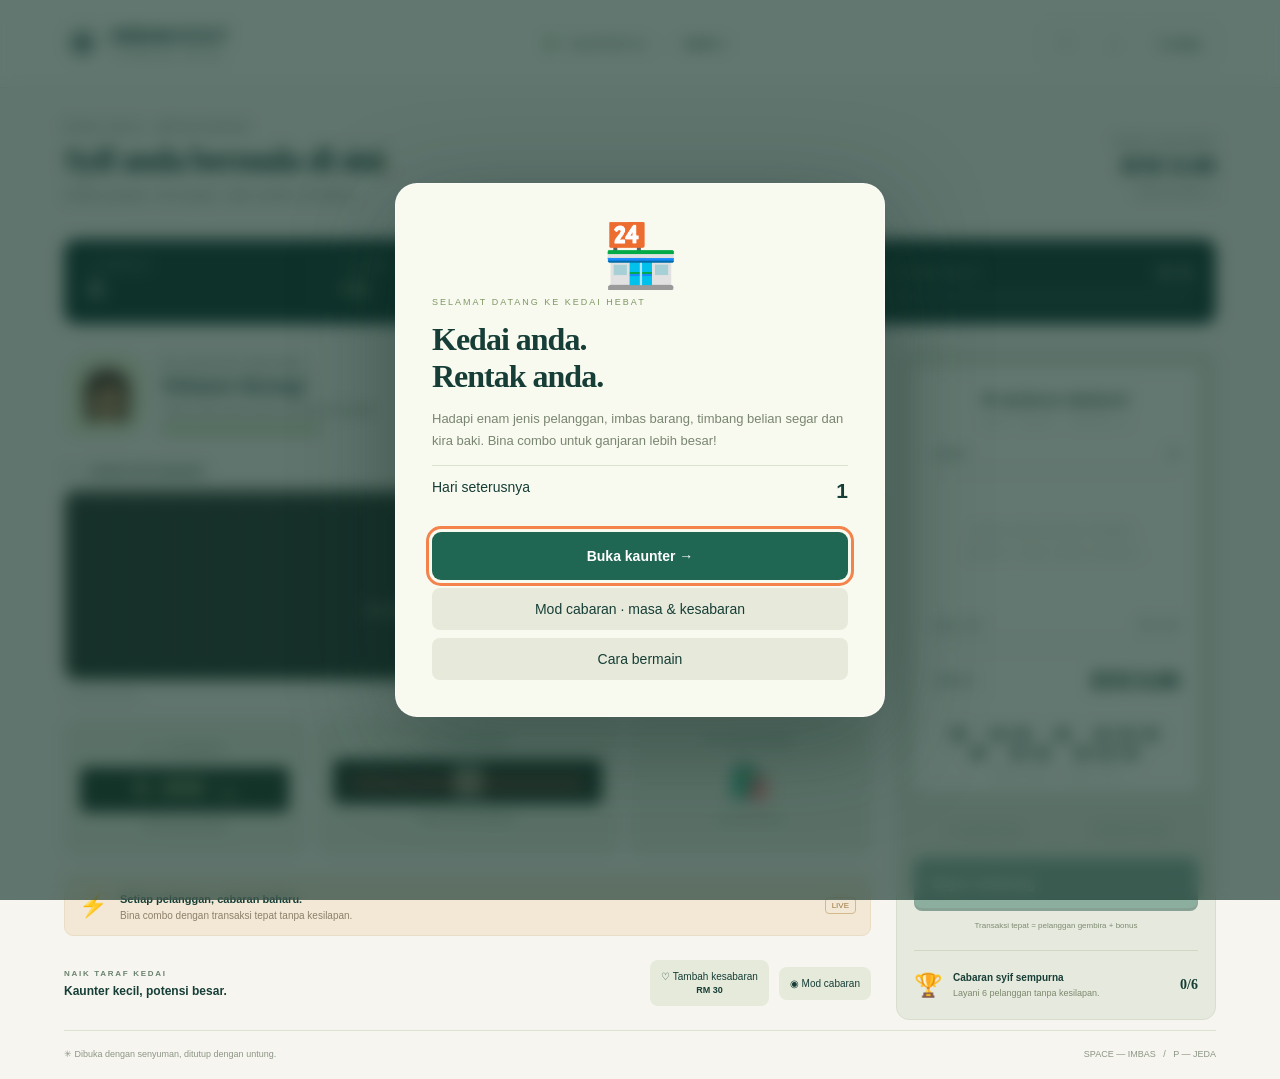
<file: kedai-hebat.html>
<!doctype html><html lang="ms"><head><meta charset="UTF-8"><meta name="viewport" content="width=device-width, initial-scale=1"><meta name="theme-color" content="#103f39"><title>Kedai Hebat — Cashier Rush</title><style>:root{--ink:#163e37;--green:#206753;--mint:#d7edb4;--orange:#f4834b;--paper:#f6f5ef;--muted:#7c8980}*{box-sizing:border-box}body{margin:0;background:var(--paper);color:var(--ink);font:14px 'DM Sans',sans-serif}button,a,input{font:inherit}button{cursor:pointer;border:0;transition:transform .18s,background .18s}button:hover{transform:translateY(-2px)}button:active{transform:scale(.97)}button:focus-visible,a:focus-visible,[tabindex]:focus-visible,input:focus{outline:3px solid var(--orange);outline-offset:3px}button:disabled{opacity:.45;cursor:not-allowed;transform:none}header{height:88px;border-bottom:1px solid #dce1d6;display:flex;align-items:center;justify-content:space-between;padding:0 5vw;background:#fafbf5}.brand{color:var(--ink);text-decoration:none;display:flex;gap:10px;align-items:center;font-size:44px}.brand span{font:600 20px 'Space Grotesk',sans-serif;letter-spacing:-1px}.brand b{font-weight:400}.brand small{display:block;font:9px 'DM Sans';letter-spacing:4px;margin-top:4px}.shift{font-size:11px;letter-spacing:1px;display:flex;align-items:center;gap:16px}.shift i{width:7px;height:7px;border-radius:50%;background:#61a462;box-shadow:0 0 0 5px #e8f0df}.shift span{color:#b3bfb1}nav{display:flex;gap:8px}nav button{background:transparent;border:1px solid #cfd7cc;border-radius:9px;padding:10px 15px;color:var(--ink)}main{max-width:1440px;margin:auto;padding:34px 5vw 15px}.headline{display:flex;justify-content:space-between;align-items:center;margin-bottom:28px}.eyebrow{font-size:10px;letter-spacing:1.7px;font-weight:700;color:#6a8370}h1{font:600 clamp(23px,2.6vw,38px) 'Space Grotesk';letter-spacing:-1.5px;margin:8px 0}h1 span{color:var(--orange)}.headline p{color:var(--muted);margin:8px 0}.wallet{text-align:right;display:grid;gap:5px}.wallet small{font-size:9px;letter-spacing:1.7px}.wallet strong{font:600 26px 'Space Grotesk'}.wallet span{font-size:11px;color:var(--muted)}.stats{display:grid;grid-template-columns:1fr 1fr 1fr 1.55fr;background:var(--ink);color:white;border-radius:13px;padding:21px 25px;gap:20px;margin-bottom:26px}.stats>div{border-right:1px solid #ffffff20;display:flex;flex-direction:column;gap:6px}.stats>div:last-child{border:0}.stats span{font-size:9px;letter-spacing:1.4px;color:#b9c9b7}.stats strong{font:500 27px 'Space Grotesk';line-height:1}.stats #combo{color:#d9edb4}.stats .mission{display:grid;grid-template-columns:1fr auto;align-items:center}.mission strong{font-size:18px}.track{grid-column:1/3;height:5px;background:#ffffff20;border-radius:8px;overflow:hidden}.track i{height:100%;display:block;width:0;background:var(--mint);transition:width .5s}.game{display:grid;grid-template-columns:minmax(0,1fr) 320px;gap:25px}.customer-row{display:flex;align-items:center;gap:16px;min-height:112px;padding:0 4px 22px}.avatar{font-size:48px;background:#e3eacb;width:77px;height:80px;display:grid;place-items:center;border-radius:25px 25px 25px 5px;animation:bob 3s ease-in-out infinite}.customer{flex:1}h2{font:600 21px 'Space Grotesk';margin:3px 0}.customer p{font-size:12px;color:#718173;margin:5px 0 10px}.patience{height:4px;width:160px;background:#e3e5d8;border-radius:10px;overflow:hidden}.patience i{display:block;height:100%;background:#85ab68;width:100%;transition:width .5s linear}.queue{text-align:right}.queue small{font-size:8px;letter-spacing:1.5px;color:#849081}.queue div{font-size:26px;letter-spacing:-8px;margin:10px 8px 0 0;opacity:.6}.belt-head{display:flex;justify-content:space-between;margin:4px 0 12px;font-size:10px}.belt-head span{color:#7a8b7c}.belt-head b{margin-left:9px;color:var(--ink);letter-spacing:1px}.belt-head small{color:#7c897e}.belt{min-height:190px;background:repeating-linear-gradient(90deg,#2c3835 0,#2c3835 30px,#323f3b 30px,#323f3b 33px);border:8px solid #49534c;border-top:10px solid #536056;border-bottom:12px solid #263d32;border-radius:13px;box-shadow:0 5px 0 #d8dccf;display:flex;align-items:center;gap:13px;padding:22px;overflow-x:auto;animation:conveyor 8s linear infinite}.empty{width:100%;display:grid;place-items:center;gap:12px;color:#c6d0c6;font-size:36px}.empty span{font-size:12px}.product{position:relative;flex:0 0 112px;min-height:132px;background:#fbfaf3;border-radius:9px;padding:12px 7px 8px;color:var(--ink);box-shadow:0 5px 0 #0003;animation:arrive .45s backwards}.product .emoji{display:block;font-size:45px;filter:drop-shadow(2px 4px 1px #0002);transition:transform .2s}.product:hover .emoji{transform:rotate(-10deg) scale(1.15)}.product b{display:block;font-size:11px;margin:7px 0 4px}.product small{font-size:9px;color:#748270}.product em{position:absolute;top:5px;right:5px;font-size:8px;font-style:normal;background:#f8dfa9;border-radius:4px;padding:3px}.product.out{animation:scanOut .25s forwards;pointer-events:none}.belt-foot{display:flex;justify-content:space-between;font-size:8px;color:#879083;letter-spacing:.4px;margin:12px 2px 20px}.stations{display:grid;grid-template-columns:1fr 1.25fr 1fr;gap:12px}.station{background:#e8ecdf;border:1px solid #d5dccd;border-radius:11px;padding:15px;text-align:center;min-height:135px;color:var(--ink)}.station small{display:block;font-size:8px;letter-spacing:1.4px;margin-bottom:14px}.station p{font-size:9px;color:#71806d;margin:9px 0 0}.scale #weight{font:500 24px monospace;background:#223e30;color:#d2efac;border-radius:5px;padding:9px 2px}.scale #weight span{font-size:13px}.scan-window{height:45px;background:#263a30;border-radius:7px;position:relative;overflow:hidden;color:#b2c3ae;font-size:35px}.scan-window i{position:absolute;left:8%;right:8%;top:50%;height:2px;background:#f87160;box-shadow:0 0 10px 3px #f6606055;animation:laser 2s ease-in-out infinite}.scanner{cursor:pointer}.scanner.flash{background:#d1edac}.bag #bag{font-size:36px;line-height:45px}.bag.pop #bag{animation:pop .4s}.event{display:flex;gap:12px;align-items:center;background:#f2e8d5;border:1px solid #e9ddc5;border-radius:9px;margin-top:20px;padding:14px}.event>span:first-child{font-size:23px}.event b{font-size:11px}.event p{font-size:10px;color:#8c806a;margin:4px 0 0}.event .live{margin-left:auto;border:1px solid #d2b88a;border-radius:4px;padding:3px 6px;font-size:8px;color:#9c783b}.upgrades{display:flex;gap:10px;align-items:center;margin:24px 0}.upgrades>div{flex:1}.upgrades h3{font-size:12px;margin:5px 0}.upgrades .eyebrow{font-size:8px}.upgrades button{font-size:10px;background:#e6eadb;border-radius:8px;color:var(--ink);padding:11px}.upgrades button b{display:block;font-size:9px;margin-top:3px}.register{background:#e6e9dd;border:1px solid #d8decd;border-radius:13px;padding:17px;height:fit-content}.receipt{background:#fffef7;padding:22px 19px 17px;box-shadow:0 3px 8px #263c3010;clip-path:polygon(0 0,100% 0,100% 98%,97% 100%,94% 98%,91% 100%,88% 98%,85% 100%,82% 98%,79% 100%,76% 98%,73% 100%,70% 98%,67% 100%,64% 98%,61% 100%,58% 98%,55% 100%,52% 98%,49% 100%,46% 98%,43% 100%,40% 98%,37% 100%,34% 98%,31% 100%,28% 98%,25% 100%,22% 98%,19% 100%,16% 98%,13% 100%,10% 98%,7% 100%,4% 98%,0 100%);font-family:monospace}.receipt-brand{text-align:center;font:700 17px 'Space Grotesk';letter-spacing:1px}.receipt>p{text-align:center;font-size:8px;letter-spacing:1px;color:#8a8f80;margin:7px 0 23px}.receipt-line{display:flex;justify-content:space-between;border-bottom:1px dashed #bdc5b4;padding-bottom:10px;font-size:9px}.receipt-empty{text-align:center;color:#a0a591;line-height:2;font-size:11px;padding:40px 0}.receipt #lines{min-height:150px;max-height:240px;overflow:auto;padding-top:9px}.line{display:flex;justify-content:space-between;gap:10px;font-size:11px;margin-bottom:12px;animation:arrive .25s}.line small{display:block;color:#939982;font-size:9px;margin-top:3px}.receipt-total{border-top:1px dashed #bdc5b4;padding-top:17px;margin:6px 0 20px;display:flex;align-items:center;justify-content:space-between;font-size:11px}.receipt-total strong{font:700 26px 'Space Grotesk';letter-spacing:-1px}.barcode{text-align:center;font-size:22px;letter-spacing:3px;transform:scaleY(.7)}.receipt>small{display:block;text-align:center;font-size:7px;letter-spacing:1px;color:#87907c}.register-actions{display:flex;gap:7px;margin:18px 0 10px}.register-actions button{flex:1;font-size:10px;padding:11px 4px;border:1px solid #cad2bf;background:transparent;border-radius:7px;color:var(--ink)}.pay{width:100%;text-align:left;padding:17px;background:var(--green);color:#fff;border-radius:8px;font-weight:700;box-shadow:0 3px 0 #134c3e}.pay span{float:right}.hint{text-align:center;font-size:8px;color:#7f8b73;margin:13px 0 20px}.daily{display:flex;align-items:center;gap:10px;border-top:1px solid #cfd7c4;padding-top:17px}.daily>span{font-size:23px}.daily b{font-size:10px}.daily p{font-size:9px;color:#7c896d;margin:4px 0}.daily strong{font:600 14px 'Space Grotesk';margin-left:auto}footer{display:flex;justify-content:space-between;border-top:1px solid #dce1d2;padding:18px 0 5px;font-size:9px;color:#8c9685}.overlay{position:fixed;inset:0;background:#0c2d25a3;backdrop-filter:blur(8px);display:grid;place-items:center;padding:22px;z-index:10}.overlay[hidden]{display:none}.modal{max-width:490px;width:100%;max-height:90vh;overflow:auto;background:#f8f9ef;border:1px solid #fff7;border-radius:22px;padding:36px;box-shadow:0 25px 100px #08241c66;animation:arrive .3s}.modal .hero-icon{font-size:62px;display:block;text-align:center;animation:bob 3s infinite}.modal h2{font-size:32px;letter-spacing:-1px;margin:13px 0}.modal p{color:#798671;line-height:1.7;font-size:13px}.modal .tag{font-size:9px;letter-spacing:2px;color:#7e9864}.modal .primary{display:block;width:100%;padding:16px;background:var(--green);border-radius:9px;color:white;font-weight:600;margin-top:16px}.modal .secondary{padding:13px;width:100%;background:#e7eadb;border-radius:8px;margin-top:8px;color:var(--ink)}.modal ul{padding-left:20px;color:#6c7f63;font-size:12px;line-height:2}.modal input{width:100%;padding:16px;border:1px solid #ccd6bd;border-radius:9px;font-size:24px;color:var(--ink);background:white}.money{display:grid;grid-template-columns:repeat(3,1fr);gap:7px;margin:15px 0}.money button{padding:13px 5px;background:#e0e9cf;border:1px solid #ccd8bb;border-radius:8px;color:var(--ink)}.summary{display:flex;justify-content:space-between;border-top:1px solid #dbe1d0;padding:13px 0}.summary b{font-size:21px}.payment-number{font:600 36px 'Space Grotesk';margin:10px 0}.modal-error{color:#b95134!important;min-height:18px;font-size:12px}#toast{position:fixed;bottom:28px;left:50%;transform:translate(-50%,30px);padding:14px 23px;background:var(--ink);color:white;border-radius:10px;opacity:0;transition:.25s;z-index:30;pointer-events:none;font-size:12px;max-width:90vw;text-align:center}#toast.show{opacity:1;transform:translate(-50%,0)}#particles{position:fixed;inset:0;pointer-events:none;z-index:25;overflow:hidden}.confetti{position:absolute;top:40%;width:9px;height:14px;animation:fall 1.4s ease-out forwards}.paused .belt,.paused .scan-window i{animation-play-state:paused}@keyframes conveyor{to{background-position:132px 0}}@keyframes bob{50%{transform:translateY(-5px) rotate(2deg)}}@keyframes laser{50%{top:30%;opacity:.5}}@keyframes arrive{from{opacity:0;transform:translateY(15px)}}@keyframes pop{50%{transform:scale(1.3) rotate(-8deg)}}@keyframes scanOut{to{opacity:0;transform:translate(80px,30px) scale(.5)}}@keyframes fall{to{transform:translate(var(--dx),55vh) rotate(650deg);opacity:0}}@media(min-width:1500px){main{padding-left:30px;padding-right:30px}}@media(max-width:1050px){.game{grid-template-columns:minmax(0,1fr) 280px;gap:16px}main{padding:25px 3vw}.station{padding:12px 7px}.upgrades{flex-wrap:wrap}.upgrades>div{flex-basis:100%}.queue{display:none}h1{font-size:28px}}@media(max-width:760px){header{height:73px;padding:0 5vw}.shift{display:none}.headline{gap:12px}.headline p{font-size:11px}h1{font-size:24px;letter-spacing:-1px}.wallet strong{font-size:20px}.wallet small{font-size:8px}.wallet span{font-size:9px}.game{grid-template-columns:1fr}.stats{gap:12px;padding:17px 14px;grid-template-columns:1fr 1fr 1fr}.stats .mission{grid-column:1/4;border-top:1px solid #ffffff20;padding-top:13px}.stats>div:nth-child(3){border:0}.stats strong{font-size:23px}.register{margin-bottom:25px}.receipt #lines{min-height:80px}.belt{min-height:172px;padding:15px}.product{flex-basis:105px}.upgrades{margin:20px 0 5px}footer{line-height:1.7;gap:20px}.modal{padding:25px}.headline .eyebrow{font-size:8px}.belt-foot{font-size:7px}.brand span{font-size:17px}nav button{padding:9px 12px}}
@media(prefers-reduced-motion:reduce){*,*:before,*:after{animation-duration:.01ms!important;animation-iteration-count:1!important;transition-duration:.01ms!important}}
</style></head><body>
<header><a class="brand" href="#">✳ <span>KEDAI<b>HEBAT</b><small>CASHIER RUSH</small></span></a><div class="shift"><i></i> KAUNTER 01 <span>•</span> <strong id="day">HARI 1</strong></div><nav><button id="help" aria-label="Cara bermain">?</button><button id="sound" aria-label="Hidupkan bunyi">♫</button><button id="pause">Ⅱ Jeda</button></nav></header>
<main><section class="headline"><div><div class="eyebrow">KEDAI KECIL. IMPIAN BESAR.</div><h1>Syif anda bermula di sini<span>.</span></h1><p>Imbas pantas. Kira tepat. Jadi cashier terhebat.</p></div><div class="wallet"><small>WANG GANJARAN</small><strong id="bank">RM 0.00</strong><span id="best">Rekod terbaik: 0</span></div></section>
<section class="stats"><div><span>✦ MARKAH</span><strong id="score">0</strong></div><div><span>ϟ COMBO</span><strong id="combo">×0</strong></div><div><span>◷ MASA SYIF</span><strong id="time">03:00</strong></div><div class="mission"><span id="missionLabel">SASARAN • 6 PELANGGAN</span><strong id="served">0 / 6</strong><div class="track"><i id="progress"></i></div></div></section>
<div class="game"><section class="counter"><div class="customer-row"><div class="avatar" id="avatar">👩🏽</div><div class="customer"><div class="eyebrow" id="type">PELANGGAN PERTAMA</div><h2 id="name">Selamat datang!</h2><p id="dialog">Tekan Mula syif untuk membuka kaunter.</p><div class="patience"><i id="patience"></i></div></div><div class="queue"><small>DALAM BARISAN</small><div>🧑🏻 👩🏾 👨🏽</div></div></div>
<div class="belt-head"><span>01 <b>CONVEYOR BARANG</b></span><small id="remaining">Kaunter belum dibuka</small></div><div class="belt" id="belt"><div class="empty">🛒<span>Barang pelanggan akan muncul di sini</span></div></div><div class="belt-foot"><span>➜ ARAH BARANG</span><span>Klik barang untuk proses • seret ke pengimbas</span></div>
<div class="stations"><button class="station scale" id="scale"><small>02 / PENIMBANG</small><div id="weight">0.000 <span>kg</span></div><p id="scaleHint">Pilih barang timbang</p></button><div class="station scanner" id="scanner" tabindex="0" role="button" aria-label="Imbas barang seterusnya"><small>03 / PENGIMBAS</small><div class="scan-window"><i></i><b>▥</b></div><p id="scanHint">Sedia untuk mengimbas</p></div><div class="station bag"><small>04 / BEG BELIAN</small><div id="bag">🛍️</div><p><b id="bagCount">0</b> barang selesai</p></div></div>
<div class="event"><span>⚡</span><div><b id="eventTitle">Setiap pelanggan, cabaran baharu.</b><p id="eventText">Bina combo dengan transaksi tepat tanpa kesilapan.</p></div><span class="live">LIVE</span></div>
<section class="upgrades"><div><span class="eyebrow">NAIK TARAF KEDAI</span><h3>Kaunter kecil, potensi besar.</h3></div><button id="upgrade">♡ Tambah kesabaran <b>RM 30</b></button><button id="mode">◉ Mod cabaran</button></section></section>
<aside class="register"><div class="receipt"><div class="receipt-brand">✳ KEDAI HEBAT</div><p>RESIT JUALAN · KAUNTER 01</p><div class="receipt-line"><span>BARANG</span><span>RM</span></div><div id="lines"><div class="receipt-empty">Belum ada barang diimbas.<br>Kaunter anda sedia beraksi.</div></div><div class="receipt-line discount" id="discountRow" hidden><span>Kupon 10%</span><span id="discount">0.00</span></div><div class="receipt-total"><span>JUMLAH</span><strong id="total">RM 0.00</strong></div><div class="barcode">▥ ▥▥ ▥ ▥▥▥ ▥ ▥▥ ▥▥▥</div><small>TERIMA KASIH • JUMPA LAGI!</small></div>
<div class="register-actions"><button id="coupon">✂ Gunakan kupon</button><button id="undo">↶ Batal item akhir</button></div><button class="pay" id="pay">Bayar sekarang <span>→</span></button><div class="hint">Transaksi tepat = pelanggan gembira + bonus</div><div class="daily"><span>🏆</span><div><b>Cabaran syif sempurna</b><p>Layani 6 pelanggan tanpa kesilapan.</p></div><strong id="perfect">0/6</strong></div></aside></div>
<footer><span>✳ Dibuka dengan senyuman, ditutup dengan untung.</span><span>SPACE — IMBAS &nbsp; / &nbsp; P — JEDA</span></footer></main>
<div id="toast" role="status" aria-live="polite"></div><div id="particles"></div><div class="overlay" id="overlay"><div class="modal" id="modal"></div></div><script>'use strict';
const $=id=>document.getElementById(id), money=n=>'RM '+(n/100).toFixed(2);
const catalog=[['🥛','Susu segar',650],['🍞','Roti putih',320],['🍜','Mi segera',450],['🍫','Coklat',280],['🧃','Jus mangga',390],['🍪','Biskut mentega',580],['🧴','Sabun mandi',790],['🥚','Telur kampung',720],['🍚','Beras wangi',1850],['☕','Kopi tempatan',890],['🍎','Epal merah',900,true],['🍅','Tomato',600,true],['🥦','Brokoli',1100,true],['🍌','Pisang',500,true],['🍿','Bertih jagung',350]];
const people=[['👩🏽','Kak Aina','SANTAI','Barang dapur untuk keluarga. Terima kasih!'],['🧑🏻','Amir','TERGESA-GESA','Saya nak cepat, bas akan sampai!'],['👵🏼','Mak Cik Salmah','KUPON JIMAT','Saya ada kupon 10%. Jangan lupa ya.'],['👨🏽','Encik Ravi','BARCODE ROSAK','Label barang ni sedikit koyak.'],['👩🏻','Mei Ling','BELIAN SEGAR','Tolong timbang buah saya dulu.'],['🧔🏽','Abang Zul','BAKUL BESAR','Ramai tetamu datang rumah hari ini!']];
let saved={};try{saved=JSON.parse(localStorage.getItem('kedai-hebat-v1')||'{}')}catch{}
const s={day:Number(saved.day)||1,bank:Number(saved.bank)||0,best:Number(saved.best)||0,upgrade:Number(saved.upgrade)||0,relax:false,active:false,paused:false,score:0,combo:0,served:0,perfect:0,mistakes:0,seconds:180,patience:100,cart:[],scanned:[],coupon:false,customer:0,phase:'idle',paid:0,change:0,busy:false};
let audio=null,sound=false,toastTimer,uid=0,modalKind='start';
function persist(){try{localStorage.setItem('kedai-hebat-v1',JSON.stringify({day:s.day,bank:s.bank,best:s.best,upgrade:s.upgrade}))}catch{}}
function beep(freq=700,duration=.08){if(!sound)return;try{audio??=new(window.AudioContext||window.webkitAudioContext)();audio.resume();const o=audio.createOscillator(),g=audio.createGain();o.connect(g);g.connect(audio.destination);o.frequency.value=freq;g.gain.setValueAtTime(.04,audio.currentTime);g.gain.exponentialRampToValueAtTime(.001,audio.currentTime+duration);o.start();o.stop(audio.currentTime+duration)}catch{}}
function toast(t){$('toast').textContent=t;$('toast').classList.add('show');clearTimeout(toastTimer);toastTimer=setTimeout(()=>$('toast').classList.remove('show'),2700)}
function confetti(){for(let i=0;i<32;i++){let e=document.createElement('i');e.className='confetti';e.style.cssText=`left:${30+Math.random()*40}%;background:${['#f4834b','#d7edb4','#4d9774','#ffd56e'][i%4]};--dx:${Math.random()*500-250}px;animation-delay:${Math.random()*.3}s`; $('particles').append(e);setTimeout(()=>e.remove(),1800)}}
function modal(html,kind){modalKind=kind;$('modal').innerHTML=html;$('overlay').hidden=false;requestAnimationFrame(()=>$('modal').querySelector('button,input')?.focus())}
function closeModal(){modalKind='';$('overlay').hidden=true}
function total(){let subtotal=s.scanned.reduce((a,x)=>a+x.cost,0);return subtotal-(s.coupon?Math.round(subtotal*.1):0)}
function render(){ $('day').textContent='HARI '+s.day;$('bank').textContent=money(s.bank);$('best').textContent='Rekod terbaik: '+s.best;$('score').textContent=s.score.toLocaleString('ms-MY');$('combo').textContent='×'+s.combo;$('time').textContent=s.relax?'∞':`${Math.floor(s.seconds/60).toString().padStart(2,'0')}:${(s.seconds%60).toString().padStart(2,'0')}`;$('served').textContent=s.served+' / 6';$('progress').style.width=Math.min(100,s.served/6*100)+'%';$('perfect').textContent=s.perfect+'/6';$('total').textContent=money(total());$('bagCount').textContent=s.scanned.length;$('remaining').textContent=s.active?s.cart.filter(p=>!p.done).length+' barang belum diproses':'Kaunter belum dibuka';$('patience').style.width=s.patience+'%';$('patience').style.background=s.patience<30?'#de7655':'#85ab68';$('pay').disabled=!s.active||s.phase!=='scan'||s.scanned.length===0||s.busy;$('coupon').disabled=!s.active||s.phase!=='scan'||s.customer!==2||s.coupon;$('undo').disabled=!s.active||s.phase!=='scan'||!s.scanned.length||s.busy;$('discountRow').hidden=!s.coupon;$('discount').textContent='−'+money(Math.round(s.scanned.reduce((a,x)=>a+x.cost,0)*.1));$('upgrade').innerHTML=s.upgrade?'♡ Kesabaran dinaik taraf <b>AKTIF +25%</b>':'♡ Tambah kesabaran <b>RM 30</b>';$('upgrade').disabled=!!s.upgrade;$('mode').textContent=s.relax?'◉ Mod santai':'◉ Mod cabaran';
$('lines').innerHTML=s.scanned.length?s.scanned.map(p=>`<div class="line"><span>${p.name}${p.weight?`<small>${p.weight.toFixed(3)} kg × ${money(p.price)}/kg</small>`:''}</span><span>${(p.cost/100).toFixed(2)}</span></div>`).join(''):'<div class="receipt-empty">Belum ada barang diimbas.<br>Kaunter anda sedia beraksi.</div>';
}
function renderBelt(){ $('belt').innerHTML=s.cart.filter(p=>!p.done).map((p,i)=>`<button class="product" data-id="${p.id}" draggable="true" style="animation-delay:${i*.05}s" aria-label="Proses ${p.name}">${p.weight?'<em>KG</em>':p.broken?'<em>KOD</em>':''}<span class="emoji">${p.emoji}</span><b>${p.name}</b><small>${p.weight?money(p.price)+'/kg':p.broken?'Label rosak':money(p.price)}</small></button>`).join('')||'<div class="empty">✓<span>Semua barang siap. Masa untuk bayar!</span></div>';
$('belt').querySelectorAll('button').forEach(b=>{b.onclick=()=>processItem(Number(b.dataset.id));b.ondragstart=e=>e.dataTransfer.setData('text/plain',b.dataset.id)});}
function product(index){let c=catalog[index],weight=c[3]?([.35,.5,.75,1.25][Math.floor(Math.random()*4)]):0;return {id:++uid,emoji:c[0],name:c[1],price:c[2],weight,cost:weight?Math.round(c[2]*weight):c[2],done:false,code:String(1000+index)}}
function customer(){s.customer=s.served%6;let p=people[s.customer];s.patience=100;s.scanned=[];s.coupon=false;s.phase='scan';s.errors=0;s.busy=false;s.cart=[];const count=Math.min(7,3+Math.floor((s.day-1)/2)+(s.customer===5?2:0));for(let i=0;i<count;i++)s.cart.push(product(Math.floor(Math.random()*(s.customer===4?15:10))));if(s.customer===4)s.cart[0]=product(10+Math.floor(Math.random()*4));if(s.customer===3)s.cart[0].broken=true;$('avatar').textContent=p[0];$('name').textContent=p[1];$('type').textContent=p[2];$('dialog').textContent=p[3];$('weight').innerHTML='0.000 <span>kg</span>';$('scaleHint').textContent='Pilih barang timbang';$('eventTitle').textContent=['Selamat datang ke syif anda.','Cabaran: kejar masa!','Cabaran: kupon pelanggan','Cabaran: barcode rosak','Cabaran: timbang dengan tepat','Cabaran: bakul besar'][s.customer];$('eventText').textContent=['Klik barang untuk imbas. Selesaikan semua sebelum bayar.','Kesabaran Amir berkurang lebih pantas.','Gunakan kupon 10% sebelum menerima bayaran.','Klik barang bertanda KOD dan masukkan kod pada label.','Klik buah atau sayur, kemudian sahkan bacaan penimbang.','Lebih banyak barang. Kekalkan combo untuk bonus markah.'][s.customer];renderBelt();render();}
function start(){s.active=true;s.paused=false;s.score=0;s.combo=0;s.served=0;s.perfect=0;s.mistakes=0;s.seconds=Math.max(120,200-(s.day-1)*8);closeModal();customer();toast('Kaunter dibuka. Selamat bertugas!');beep()}
function mistake(msg){s.errors++;s.mistakes++;s.combo=0;s.patience=Math.max(5,s.patience-5);beep(180,.2);toast(msg);render()}
function processItem(id){if(!s.active||s.paused||s.phase!=='scan'||s.busy||!$('overlay').hidden)return;let p=s.cart.find(x=>x.id===id);if(!p||p.done)return;
if(p.weight){s.phase='weigh';$('weight').innerHTML=p.weight.toFixed(3)+' <span>kg</span>';$('scaleHint').textContent=p.name;modal(`<span class="hero-icon">${p.emoji}</span><span class="tag">PENIMBANG DIGITAL</span><h2>${p.name}</h2><p>${money(p.price)} / kg</p><div class="payment-number">${p.weight.toFixed(3)} kg</div><div class="summary"><span>Harga selepas timbang</span><b>${money(p.cost)}</b></div><button class="primary" id="confirmWeight">Sahkan & masukkan ke beg →</button><button class="secondary" id="cancelProcess">Kembali</button>`,'weigh');$('confirmWeight').onclick=()=>{closeModal();s.phase='scan';scan(p)};$('cancelProcess').onclick=()=>{s.phase='scan';closeModal()};return}
if(p.broken){s.phase='code';modal(`<span class="hero-icon">${p.emoji}</span><span class="tag">BARCODE TIDAK DAPAT DIBACA</span><h2>Masukkan kod barang</h2><p>Label ${p.name}: <b>${p.code}</b></p><input id="codeInput" inputmode="numeric" maxlength="4" placeholder="4 digit kod" aria-label="Kod barang"><p id="codeError" class="modal-error"></p><button class="primary" id="confirmCode">Sahkan kod</button><button class="secondary" id="cancelProcess">Kembali</button>`,'code');$('confirmCode').onclick=()=>{if($('codeInput').value!==p.code){mistake('Kod tidak tepat. Semak label.');$('codeError').textContent='Kod tidak tepat. Cuba lagi.';return}closeModal();s.phase='scan';scan(p)};$('cancelProcess').onclick=()=>{s.phase='scan';closeModal()};return}scan(p)}
function scan(p){if(p.done||s.busy)return;s.busy=true;p.done=true;s.scanned.push(p);$('belt').querySelector(`[data-id="${p.id}"]`)?.classList.add('out');$('scanner').classList.add('flash');$('bag').classList.add('pop');$('scanHint').textContent=p.name+' ✓';beep();render();setTimeout(()=>{s.busy=false;$('scanner').classList.remove('flash');$('bag').classList.remove('pop');if(s.active){renderBelt();render()}},260)}
function pay(){if(!s.active||s.phase!=='scan'||s.busy)return;if(s.cart.some(p=>!p.done)){toast('Proses semua barang sebelum bayaran.');return}if(s.customer===2&&!s.coupon){toast('Mak Cik Salmah masih menunggu diskaun kupon 10%.');return}s.phase='payment';if(s.customer%2===0){s.paid=Math.ceil((total()+1)/1000)*1000;s.change=0;cashModal()}else cardModal();render()}
function cashModal(){modal(`<span class="tag">BAYARAN TUNAI</span><h2>Kira baki pelanggan.</h2><div class="summary"><span>Jumlah belian</span><b>${money(total())}</b></div><div class="summary"><span>Tunai diterima</span><b>${money(s.paid)}</b></div><p>Pilih wang kertas dan syiling untuk memulangkan baki yang tepat.</p><div class="money">${[1000,500,100,50,20,10,5,1].map(n=>`<button data-cash="${n}">${money(n)}</button>`).join('')}<button id="clearCash">Kosongkan</button></div><div class="summary"><span>Baki dipilih</span><b id="chosen">${money(s.change)}</b></div><p class="modal-error" id="cashError"></p><button class="primary" id="confirmCash">Pulangkan baki & cetak resit</button><button class="secondary" id="cancelPay">Kembali ke kaunter</button>`,'cash');$('modal').querySelectorAll('[data-cash]').forEach(b=>b.onclick=()=>{s.change+=Number(b.dataset.cash);$('chosen').textContent=money(s.change);beep(950,.03)});$('clearCash').onclick=()=>{s.change=0;$('chosen').textContent=money(0)};$('confirmCash').onclick=()=>{if(s.change!==s.paid-total()){mistake('Baki belum tepat. Cuba kira sekali lagi.');$('cashError').textContent=s.change>s.paid-total()?'Baki terlalu banyak.':'Baki masih tidak cukup.';return}finishCustomer()};$('cancelPay').onclick=()=>{s.phase='scan';closeModal();render()}}
function cardModal(){modal(`<span class="hero-icon">💳</span><span class="tag">TERMINAL KAD</span><h2>Bayaran tanpa tunai.</h2><div class="payment-number">${money(total())}</div><p id="cardStatus">Pelanggan sudah bersedia. Aktifkan terminal untuk menerima bayaran.</p><button class="primary" id="tapCard">Sentuh kad pada terminal</button><button class="secondary" id="cancelPay">Kembali ke kaunter</button>`,'card');$('tapCard').onclick=()=>{$('tapCard').disabled=true;$('cancelPay').disabled=true;$('cardStatus').textContent='● Menghubungi bank…';beep(1000,.12);setTimeout(()=>{if(!s.active||s.phase!=='payment')return;finishCustomer()},1300)};$('cancelPay').onclick=()=>{s.phase='scan';closeModal();render()}}
function finishCustomer(){if(!s.active||s.phase!=='payment')return;s.phase='result';s.served++;if(s.errors===0){s.perfect++;s.combo++}else s.combo=0;const points=100+s.cart.length*20+Math.round(s.patience)+s.combo*30;const reward=200+s.combo*50;s.score+=points;s.bank+=reward;persist();confetti();beep(1100,.2);render();modal(`<span class="hero-icon">${s.errors===0?'🤩':'😊'}</span><span class="tag">RESIT DICETAK • TRANSAKSI BERJAYA</span><h2>${s.errors===0?'Servis terbaik!':'Terima kasih, cashier!'}</h2><p>${people[s.customer][1]} pulang dengan gembira.</p><div class="summary"><span>Markah transaksi</span><b>+${points}</b></div><div class="summary"><span>Ganjaran</span><b>+${money(reward)}</b></div><div class="summary"><span>Combo semasa</span><b>×${s.combo}</b></div><button class="primary" id="next">${s.served>=6?'Lihat keputusan syif':'Pelanggan seterusnya →'}</button>`,'result');$('next').onclick=()=>{closeModal();if(s.served>=6)end(true);else customer()}}
function end(won){s.active=false;s.phase='end';s.best=Math.max(s.best,s.score);if(won){s.bank+=s.mistakes===0?1500:500;s.day++}persist();render();modal(`<span class="hero-icon">${won?'🏆':'🌙'}</span><span class="tag">${won?'SYIF SELESAI':'MASA SYIF TAMAT'}</span><h2>${won?'Anda memang hebat.':'Esok cuba lagi!'}</h2><p>${won?'Hari seterusnya membawa lebih banyak barang dan masa yang lebih singkat.':'Pelanggan yang sudah dilayani tetap dikira. Ganjaran anda disimpan.'}</p><div class="summary"><span>Markah akhir</span><b>${s.score}</b></div><div class="summary"><span>Pelanggan dilayani</span><b>${s.served}/6</b></div><div class="summary"><span>Transaksi sempurna</span><b>${s.perfect}/6</b></div>${won?`<div class="summary"><span>Bonus syif</span><b>${money(s.mistakes===0?1500:500)}</b></div>`:''}<button class="primary" id="again">${won?'Mula hari '+s.day:'Cuba semula'}</button><button class="secondary" id="shopEnd">Naik taraf kesabaran · RM 30</button>`,'end');$('again').onclick=start;$('shopEnd').onclick=upgrade}
function upgrade(){if(s.upgrade){toast('Naik taraf sudah aktif.');return}if(s.bank<3000){toast('Perlukan RM 30 wang ganjaran. Teruskan melayan pelanggan.');return}s.bank-=3000;s.upgrade=1;persist();render();toast('Naik taraf aktif: kesabaran bertahan 25% lebih lama!');beep(1200,.2)}
function pause(){if(!s.active||!$('overlay').hidden)return;s.paused=true;document.body.classList.add('paused');modal('<span class="hero-icon">☕</span><span class="tag">REHAT SEBENTAR</span><h2>Kaunter dijeda.</h2><p>Masa dan kesabaran pelanggan dihentikan.</p><button class="primary" id="resume">Sambung syif →</button>','pause');$('resume').onclick=()=>{s.paused=false;document.body.classList.remove('paused');closeModal()}}
function help(){if(!['','start','end'].includes(modalKind))return;let wasActive=s.active;s.paused=true;modal('<span class="tag">PANDUAN CASHIER</span><h2>Cepat, tepat, hebat.</h2><ul><li>Klik barang atau seret ke pengimbas. Space mengimbas barang seterusnya.</li><li>Barang KG perlu ditimbang; barang KOD perlu kod label.</li><li>Gunakan kupon apabila pelanggan memintanya.</li><li>Tunai: pilih wang dan syiling untuk baki yang tepat.</li><li>Kad: aktifkan terminal dan tunggu pengesahan.</li><li>Enam pelanggan melengkapkan syif. Combo bertambah bagi transaksi tanpa kesilapan.</li><li>Naik taraf kesabaran menggunakan wang ganjaran.</li><li>Mod santai mematikan masa dan kesabaran. Tukar mod antara syif.</li></ul><button class="primary" id="closeHelp">Faham, jom!</button>','help');$('closeHelp').onclick=()=>{s.paused=false;if(wasActive)closeModal();else welcome()}}
function welcome(){modal(`<span class="hero-icon">🏪</span><span class="tag">SELAMAT DATANG KE KEDAI HEBAT</span><h2>Kedai anda.<br>Rentak anda.</h2><p>Hadapi enam jenis pelanggan, imbas barang, timbang belian segar dan kira baki. Bina combo untuk ganjaran lebih besar!</p><div class="summary"><span>Hari seterusnya</span><b>${s.day}</b></div><button class="primary" id="start">Buka kaunter →</button><button class="secondary" id="startMode">${s.relax?'Mod santai · tanpa had masa':'Mod cabaran · masa & kesabaran'}</button><button class="secondary" id="how">Cara bermain</button>`,'start');$('start').onclick=start;$('startMode').onclick=()=>{s.relax=!s.relax;render();welcome()};$('how').onclick=help}
$('pay').onclick=pay;$('pause').onclick=pause;$('help').onclick=help;$('sound').onclick=()=>{sound=!sound;$('sound').textContent=sound?'♫':'♪';$('sound').setAttribute('aria-label',sound?'Matikan bunyi':'Hidupkan bunyi');toast(sound?'Bunyi dihidupkan':'Bunyi dimatikan');beep()};$('upgrade').onclick=upgrade;$('mode').onclick=()=>{if(s.active){toast('Tukar mod selepas syif selesai.');return}s.relax=!s.relax;render();toast(s.relax?'Mod santai: tiada had masa.':'Mod cabaran diaktifkan.')};$('coupon').onclick=()=>{if(!s.active||s.phase!=='scan'||s.customer!==2||s.coupon)return;s.coupon=true;render();toast('Kupon 10% berjaya digunakan!');beep()};$('undo').onclick=()=>{if(s.phase!=='scan'||s.busy)return;let p=s.scanned.pop();if(p){p.done=false;renderBelt();render();toast('Barang dikembalikan ke conveyor.')}};
function nextItem(){const p=s.cart.find(p=>!p.done);if(p)processItem(p.id)}$('scanner').onclick=nextItem;$('scanner').onkeydown=e=>{if(e.key==='Enter')nextItem()};$('scanner').ondragover=e=>e.preventDefault();$('scanner').ondrop=e=>{e.preventDefault();processItem(Number(e.dataTransfer.getData('text/plain')))};$('scale').onclick=()=>{const p=s.cart.find(p=>!p.done&&p.weight);if(p)processItem(p.id);else toast('Tiada barang timbang dalam bakul ini.')};
document.addEventListener('keydown',e=>{if(e.target.tagName==='INPUT')return;if(e.code==='Space'&&$('overlay').hidden){e.preventDefault();nextItem()}if(e.key.toLowerCase()==='p')pause()});
// Modal focus stays inside the active dialog.
$('overlay').setAttribute('role','dialog');$('overlay').setAttribute('aria-modal','true');$('overlay').setAttribute('aria-label','Dialog permainan');document.addEventListener('keydown',e=>{if(e.key!=='Tab'||$('overlay').hidden)return;const f=[...$('modal').querySelectorAll('button:not(:disabled),input')];if(!f.length)return;if(e.shiftKey&&document.activeElement===f[0]){e.preventDefault();f.at(-1).focus()}else if(!e.shiftKey&&document.activeElement===f.at(-1)){e.preventDefault();f[0].focus()}});
setInterval(()=>{if(!s.active||s.paused||s.relax||document.hidden||s.phase==='result')return;s.seconds=Math.max(0,s.seconds-1);s.patience=Math.max(0,s.patience-(s.customer===1?1.8:1)*(1+(s.day-1)*.08)/(s.upgrade?1.25:1));if(s.seconds<=0){end(false);return}if(s.patience<=0){s.mistakes++;s.errors++;s.combo=0;s.patience=65;s.seconds=Math.max(0,s.seconds-10);toast('Pelanggan resah! Penalti 10 saat, combo terputus.');beep(150,.2)}render()},1000);
render();welcome();
</script></body></html>
</file>
